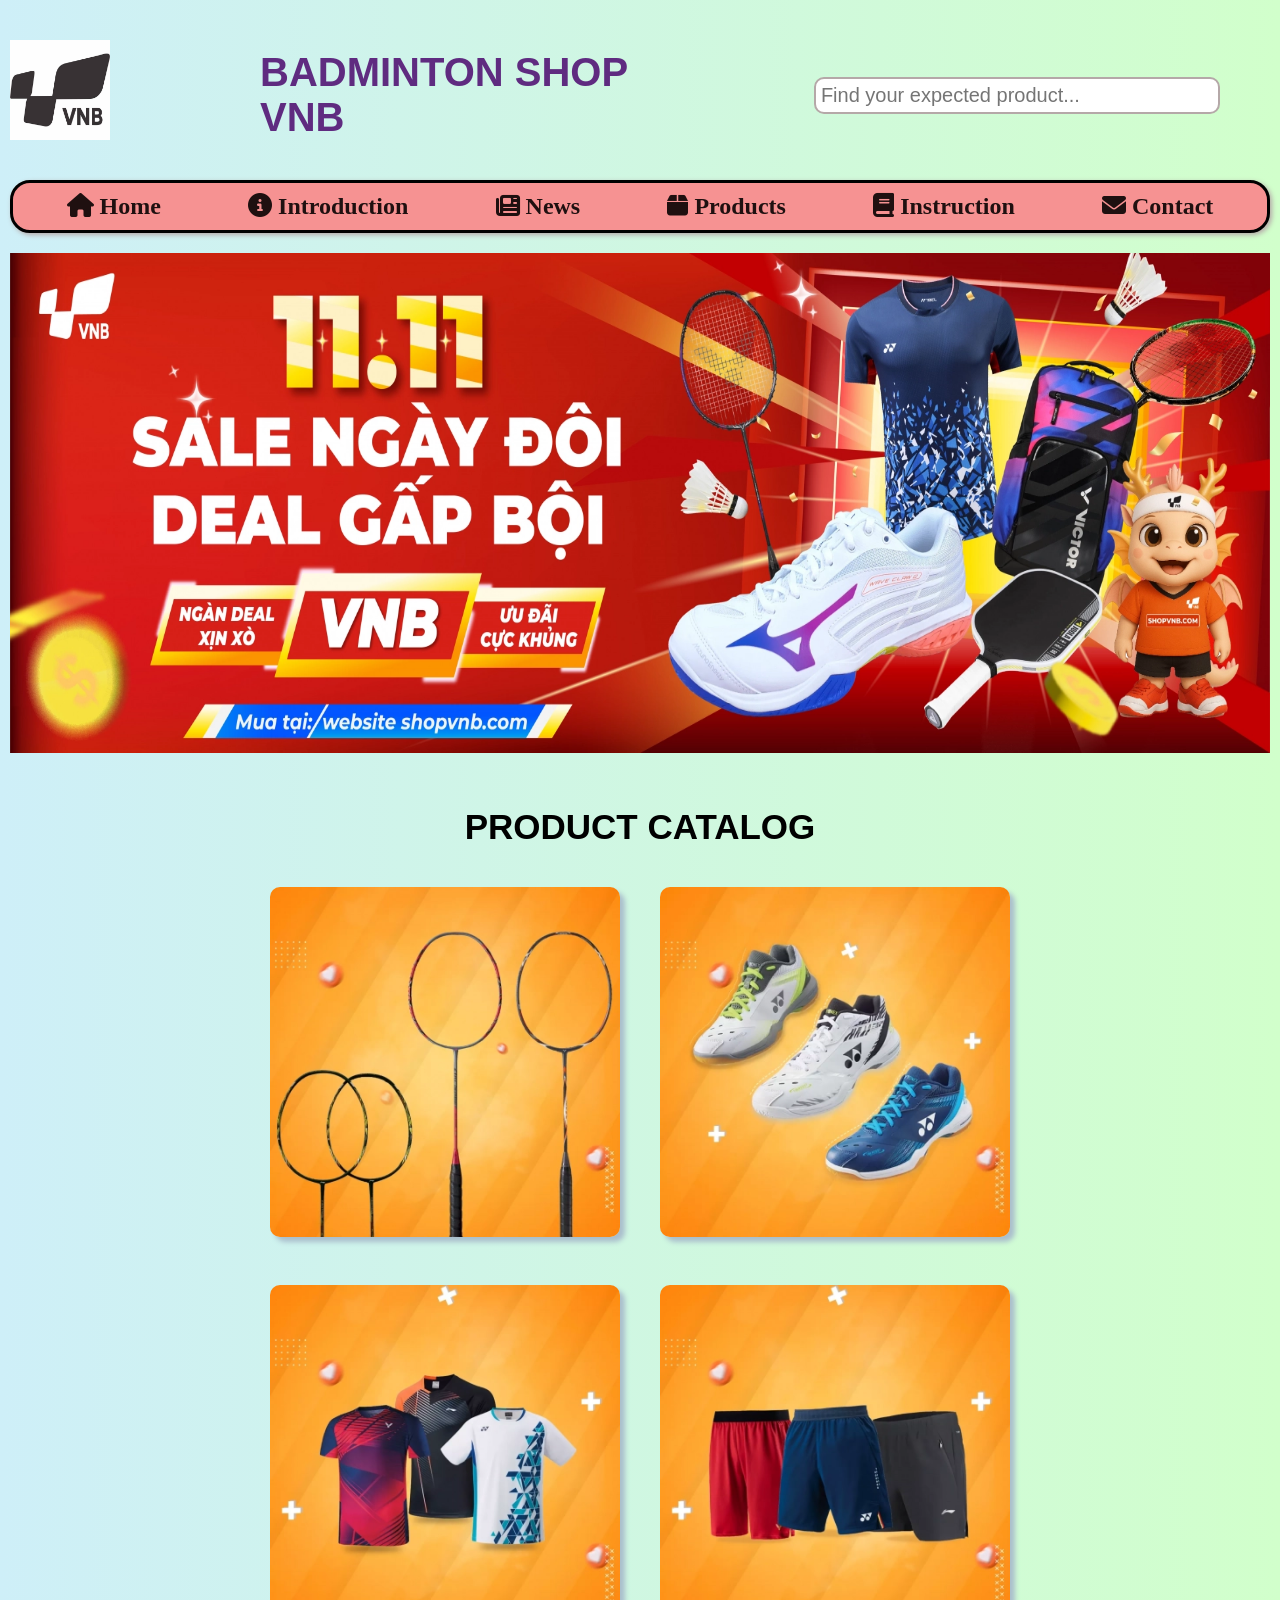
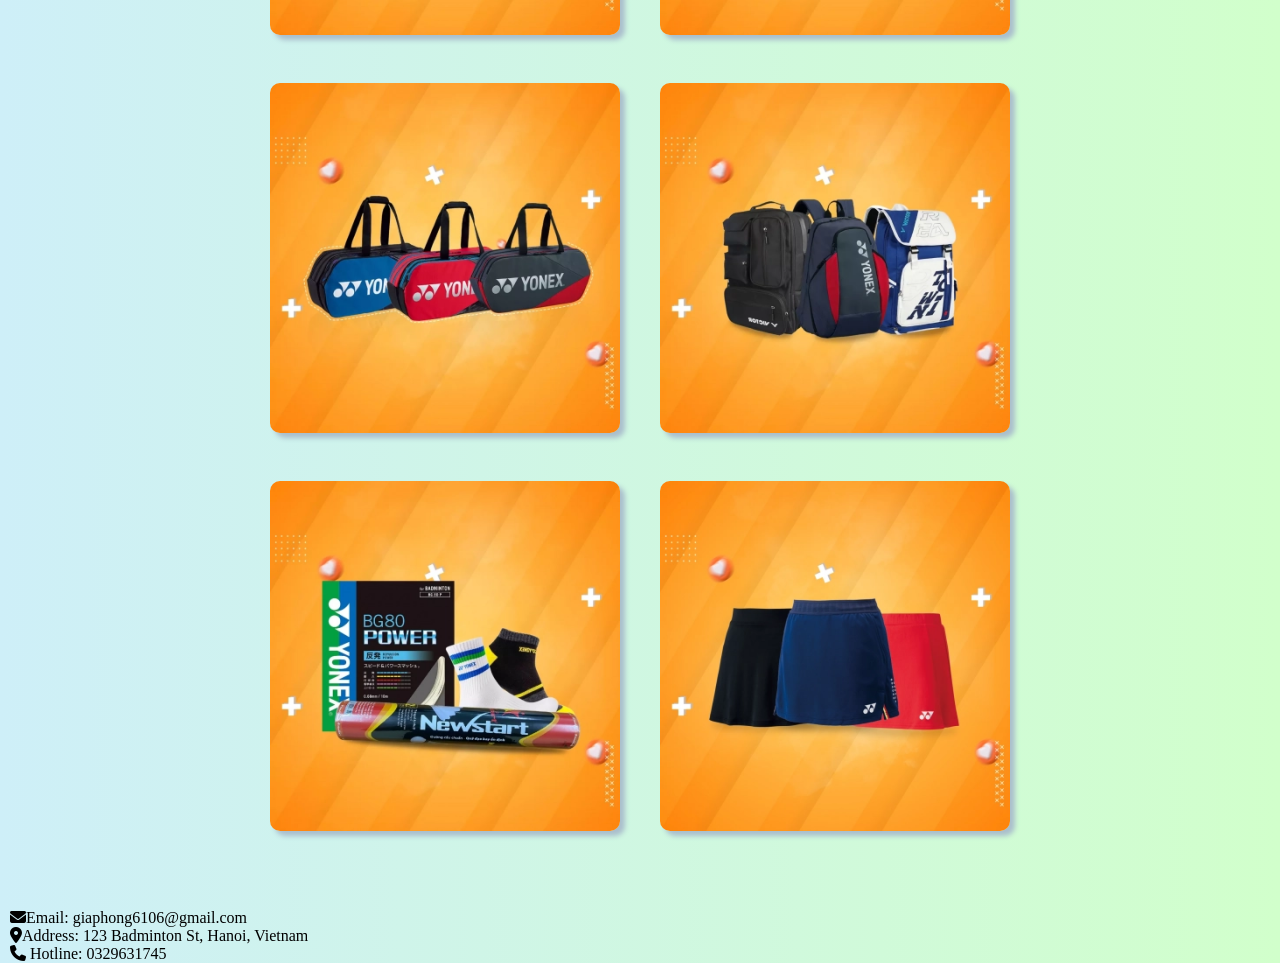
<file: index.html>
<!DOCTYPE html>
<html lang="en">
  <head>
    <meta charset="UTF-8" />
    <meta name="viewport" content="width=device-width, initial-scale=1.0" />
    <title>gp</title>
    <link rel="stylesheet" href="style.css" />
    <link
      rel="stylesheet"
      href="https://cdnjs.cloudflare.com/ajax/libs/font-awesome/6.5.0/css/all.min.css"
    />
  </head>
  <body>
    <!-- Header -->
    <div class="header">
      <img src="logo.png" alt="logo" />
      <h3>BADMINTON SHOP VNB</h3>
      <input type="text" placeholder="Find your expected product..." />
    </div>

    <!-- Navbar -->
    <div class="navbar">
      <div>
        <a href="#"><i class="fa-solid fa-house"></i> Home</a>
      </div>
      <div><i class="fa-solid fa-circle-info"></i> Introduction</div>
      <div><i class="fa-solid fa-newspaper"></i> News</div>
      <div>
        <a href="#products"><i class="fa-solid fa-box"></i> Products</a>
      </div>
      <div><i class="fa-solid fa-book"></i> Instruction</div>
      <div><i class="fa-solid fa-envelope"></i> Contact</div>
    </div>
    <img src="Banner.webp" alt="banner" class="banner" />

    <!-- LIST REGARDING SOME PRODUCTS -->
    <section id="products">
      <div>PRODUCT CATALOG</div>
      <div class="product-list">
        <div>
          <a href="detail-product.html"><img src="Item List/1.1.webp" alt="" /></a>
        </div>
        <div>
          <img src="Item List/2_1.webp" alt="" />
        </div>
        <div>
          <img src="Item List/3_1.webp" alt="" />
        </div>
        <div>
          <img src="Item List/4.webp" alt="" />
        </div>
        <div>
          <img src="Item List/5.webp" alt="" />
        </div>
        <div>
          <img src="Item List/6.webp" alt="" />
        </div>
        <div>
          <img src="Item List/7.webp" alt="" />
        </div>
        <div>
          <img src="Item List/8.webp" alt="" />
        </div>
      </div>
    </section>


    <section>

      <div><i class="fa-solid fa-envelope"></i>Email: giaphong6106@gmail.com</div>
      <div><i class="fa-solid fa-map-marker-alt"></i>Address: 123 Badminton St, Hanoi, Vietnam</div>
      <div><i class="fa-solid fa-phone"></i> Hotline: 0329631745</div>
    </section>
  </body>
</html>
</file>
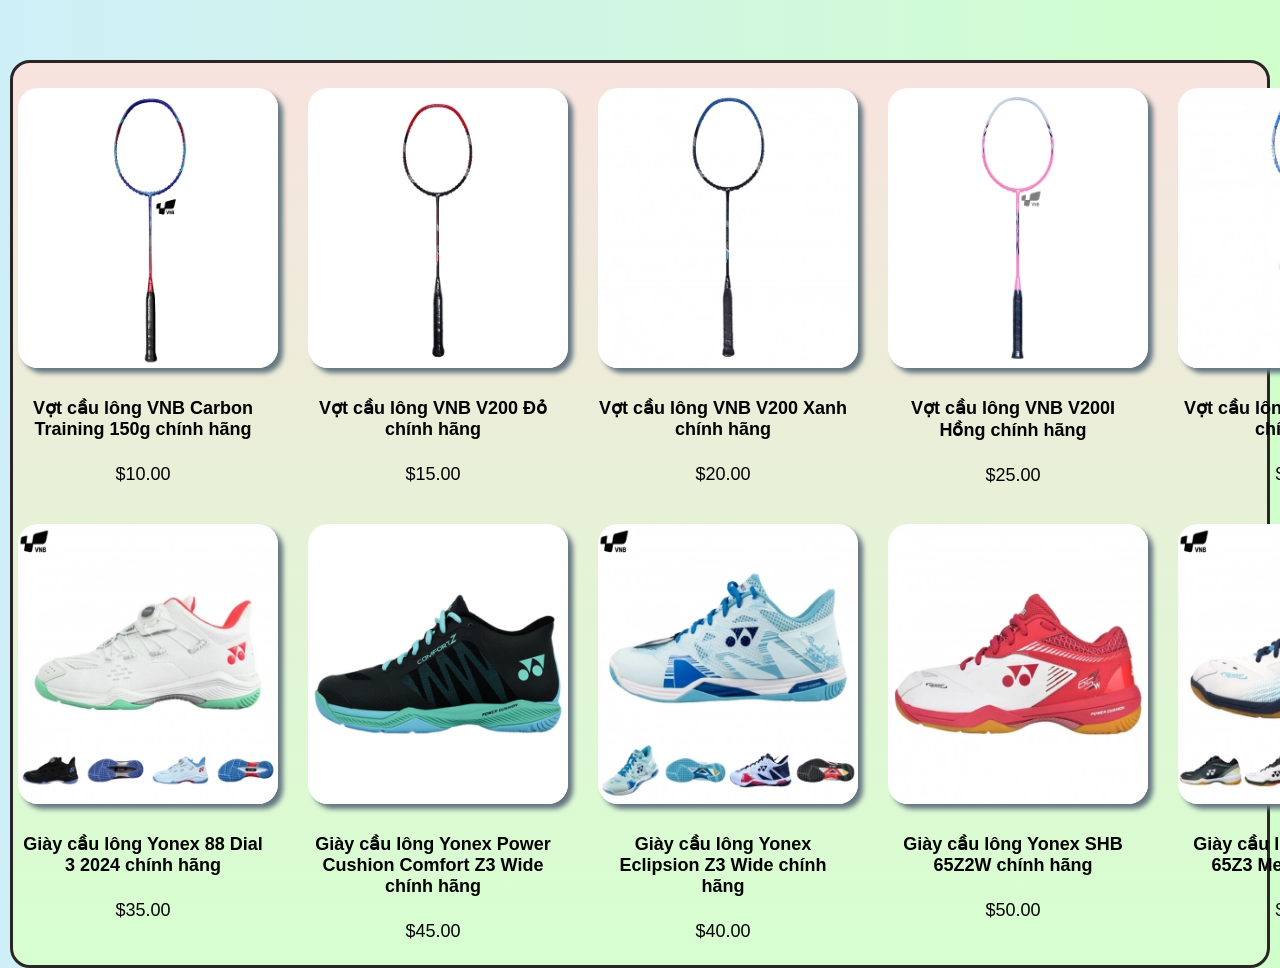
<file: detail-product.html>
<!DOCTYPE html>
<html lang="en">
<head>
    <meta charset="UTF-8">
    <meta name="viewport" content="width=device-width, initial-scale=1.0">
    <title>Document</title>
    <link rel="stylesheet" href="style.css" />
</head>
<body>
        <!-- Product section -->
    <section class="production-manager">
      <section class="product-section">
        <div class="product-card">
          <img
            src="Rackets/vot-cau-long-vnb-carbon-training-150g.webp"
            alt="Product 1"
          />
          <h4>Vợt cầu lông VNB Carbon Training 150g chính hãng</h4>
          <p>$10.00</p>
        </div>
        <div class="product-card">
          <img src="Rackets/vot-cau-long-vnb-v200-do.webp" alt="Product 2" />
          <h4>Vợt cầu lông VNB V200 Đỏ chính hãng</h4>
          <p>$15.00</p>
        </div>
        <div class="product-card">
          <img src="Rackets/vot-cau-long-vnb-v200-xanh.webp" alt="Product 3" />
          <h4>Vợt cầu lông VNB V200 Xanh chính hãng</h4>
          <p>$20.00</p>
        </div>
        <div>
          <img src="Rackets/vot-cau-long-vnb-v200i-hong.webp" alt="Product 4" />
          <h4>Vợt cầu lông VNB V200I Hồng chính hãng</h4>
          <p>$25.00</p>
        </div>
        <div>
          <img
            src="Rackets/vot-cau-long-vnb-v88-xanh-chinh-hang.webp"
            alt="Product 5"
          />
          <h4>Vợt cầu lông VNB V88 Xanh chính hãng</h4>
          <p>$30.00</p>
        </div>
      </section>

      <section class="product-section">
        <div class="product-card">
          <img
            src="Shoes/giay-cau-long-yonex-88-dial-3-2024.webp"
            alt="Product 6"
          />
          <h4>Giày cầu lông Yonex 88 Dial 3 2024 chính hãng</h4>
          <p>$35.00</p>
        </div>
        <div class="product-card">
          <img
            src="Shoes/giay-cau-long-yonex-power-cushion-comfort-z3-wide.webp"
            alt="Product 8"
          />
          <h4>Giày cầu lông Yonex Power Cushion Comfort Z3 Wide chính hãng</h4>
          <p>$45.00</p>
        </div>
        <div class="product-card">
          <img
            src="Shoes/giay-cau-long-yonex-eclipsion-z3-wide.webp"
            alt="Product 7"
          />
          <h4>Giày cầu lông Yonex Eclipsion Z3 Wide chính hãng</h4>
          <p>$40.00</p>
        </div>

        <div>
          <img src="Shoes/giay-cau-long-yonex-shb-65z2w.webp" alt="Product 9" />
          <h4>Giày cầu lông Yonex SHB 65Z2W chính hãng</h4>
          <p>$50.00</p>
        </div>
        <div>
          <img
            src="Shoes/giay-cau-long-yonex-shb-65z3-men.webp"
            alt="Product 10"
          />
          <h4>Giày cầu lông Yonex SHB 65Z3 Men chính hãng</h4>
          <p>$55.00</p>
        </div>
      </section>
    </section>
</body>
</html>
</file>
<file: style.css>
body {
  height: 100vh;
  margin: 0;
  padding: 10px;
  box-sizing: border-box;
  background: linear-gradient(to right, rgb(206, 239, 248), rgb(209, 255, 203));
}
html {
  scroll-behavior: smooth; /* 👈 hiệu ứng cuộn mượt */
}
.header img {
  width: 100px;
  height: 100px;
  margin-bottom: 10px;
}
.header {
  display: flex;
  flex-direction: row;
  justify-content: flex-start;
  align-items: center;
}
.header h3 {
  margin-left: 100px;
  margin-right: 100px;
  font-size: 40px;
  color: rgb(95, 43, 128);
}
.header img,
h3,
input {
  font-family: Tahoma, sans-serif;
  font-size: 20px;
  font-weight: bold;
  color: rgb(31, 16, 16);
  margin-right: 50px;
}
.header input {
  padding: 5px;
  border-radius: 10px;
  border: 2px solid rgb(181, 168, 168);
  font-weight: normal;
  width: 400px;
}

.navbar {
  display: flex;
  justify-content: space-around;
  background-color: rgb(246, 146, 146);
  border-style: solid;
  border-radius: 20px;
  padding: 10px;
  box-shadow: 2px 2px 5px rgb(181, 168, 168);
  margin-bottom: 20px;
}
.navbar div {
  font-size: 24px;
  font-weight: bold;
  color: rgb(31, 16, 16);
  cursor: pointer;
}

.navbar div a {
  text-decoration: none;
  color: inherit;
}
.navbar div:hover {
  text-decoration: underline;
}
.navbar div:active {
  color: white;
  transform: translate(1px, 1px);
}

.banner {
  width: 100%;
  height: 500px;
}
.production-manager {
  border-style: solid;
  margin-top: 50px;
  border-radius: 20px;
  border-color: rgb(43, 37, 37);
  background: linear-gradient(rgb(248, 227, 222), rgb(214, 255, 208));
  padding: 5px;
}
.product-section {
  margin-top: 20px;
  display: flex;
  flex-wrap: nowrap;
  justify-content: space-evenly;
  font-family: Helvetica, sans-serif;
  font-size: 18px;
}
.product-section div {
  margin-right: 40px;
  text-align: center;
  width: 250px;
}
.product-section img {
  width: 260px;
  height: 280px;
  border-radius: 20px;
  box-shadow: 5px 5px 5px rgb(101, 118, 129);
}
.product-section img:hover {
  transform: scale(1.05, 1.05);
  box-shadow: 10px 10px 10px rgb(110, 127, 139);
}
#products{
  display: block;
  margin: 50px;
  text-align: center;
  font-size: 35px;
  font-weight: bold;
  font-family: sans-serif;
}
.product-list{
  display: flex;
  flex-wrap: wrap;
  justify-content: center;
  margin-top: 20px;
  text-align: center;
}
.product-list div{
  margin: 20px;
  text-align: center;
  padding: auto;
}
.product-list img{
  width: 350px;
  height: 350px;
  border-radius: 10px;
  box-shadow: 5px 5px 5px rgb(170, 190, 204);
}
.product-list img:hover {
  transform: scale(1.02, 1.02);
  box-shadow: 10px 10px 10px rgb(150, 170, 184);
  opacity: 0.7;
  transition: opacity 0.5s, transform 0.5s;
}
</file>
